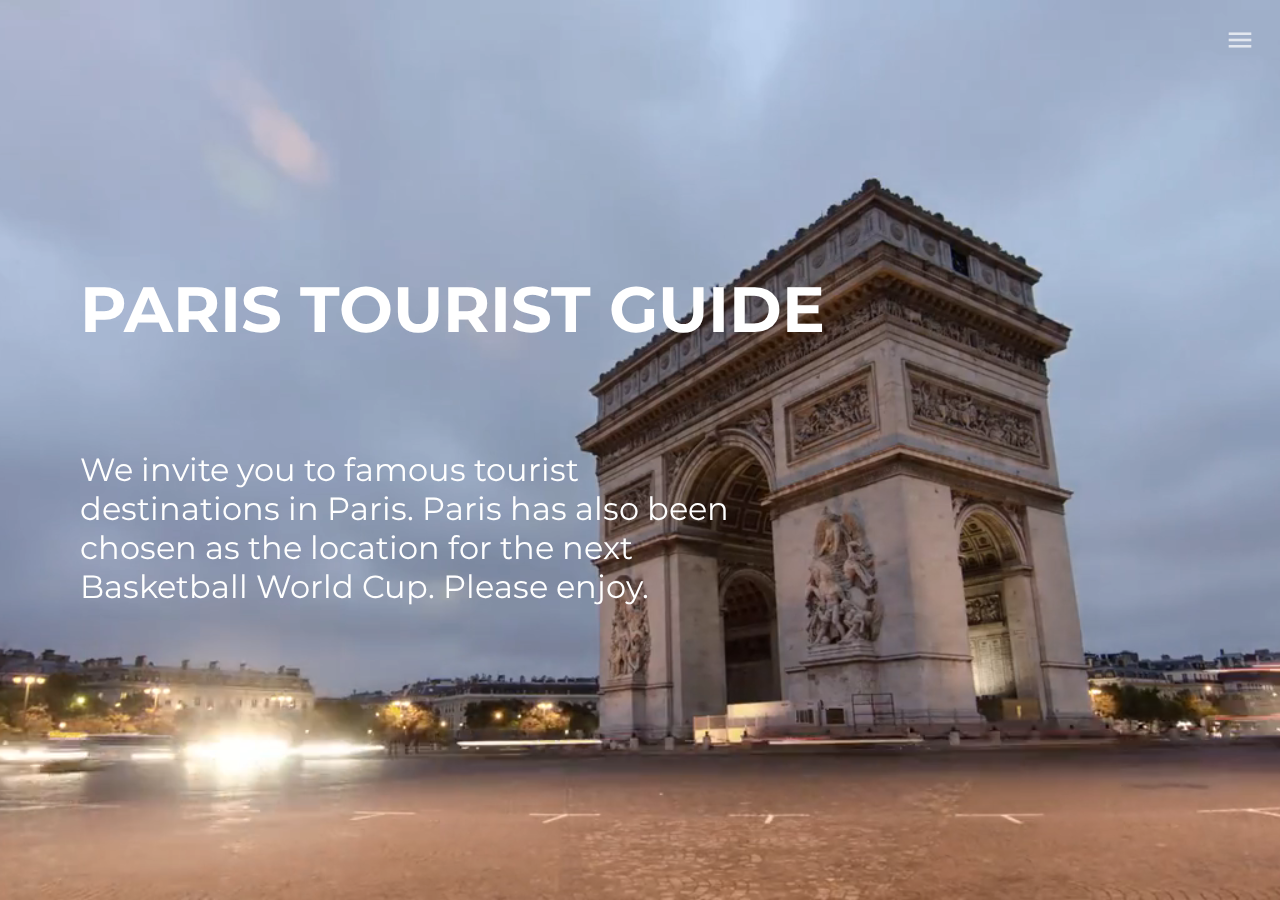
<file: index.html>
﻿<!DOCTYPE html>
<html lang="ja">
  <head>
    <meta charset="UTF-8" />
    <meta name="viewport" content="width=device-width, initial-scale=1.0" />
    <title>PARIS TOURIST GUIDE</title>
    <meta name="robots" content="noindex" />
    <link rel="stylesheet" href="./css/style.css" />
    <link
      href="https://fonts.googleapis.com/icon?family=Material+Icons"
      rel="stylesheet"
    />
  </head>
  <body>
    <!--==============================================================================================
サイドバー用チェックボックス
===============================================================================================-->

    <!--toggle section-->
    <input type="checkbox" id="check" />
    <label for="check">
      <span class="material-icons" id="menu">menu</span>
      <span class="material-icons" id="cancel">close</span>
    </label>

    <!--==============================================================================================
サイドバー
===============================================================================================-->

    <!--sidebar section-->
    <div class="sidebar">
      <header>
        <nav>
          <ul>
            <li>
              <a href="index.html">Home</a>
            </li>
            <li>
              <a href="./html/reccomend.html" id="recc">Reccomend</a>
            </li>
            <li>
              <a href="./html/about.html">About</a>
            </li>
          </ul>
        </nav>
      </header>
    </div>
    <!--================================================================================================
メイン
=================================================================================================-->
    <video src="./video/bg_video.mp4" autoplay loop muted></video>
    <main>
      <h1>PARIS TOURIST GUIDE</h1>
      <div class="index">
        <p>
          We invite you to famous tourist destinations in Paris. Paris has also
          been chosen as the location for the next Basketball World Cup. Please
          enjoy.
        </p>
      </div>
    </main>
    <!--================================================================================================
フッター
=================================================================================================

		<footer>
			<small>Copy &copy; PARIS TOURIST GUIDE All Right Reserved</small>
		</footer>-->
  </body>
</html>
</file>
<file: css/style.css>
﻿@charset "utf-8";

/*=====================================================================================
共通
=====================================================================================*/

@import url('https://fonts.googleapis.com/css2?family=Montserrat:wght@100&display=swap');

* {
    margin: 0;
    padding: 0;
    box-sizing: border-box;
    list-style: none;
    text-decoration: none;
	font-family: 'Montserrat', sans-serif;
}
html{
	background:#000;
}
.wrapper{
	width:96%;
	margin:auto;
}

/*=====================================================================================
サイドバー
=====================================================================================*/

.sidebar{
    position: fixed;
    right: -400px;
    background: #232323;
    width: 400px;
    height: 100%;
    transition: 0.5s;
	display:flex;
	align-items:center;
	padding-left:30px;
	z-index:10;
	opacity:0.9;
}
.sidebar li{
	margin:20px 0;
}
.sidebar ul a {
    color: #fff;
    height: 100%;
    width: 100%;
    font-size: 3em;
    transition: 0.5s;
}

/*=====================================================================================
メイン
=====================================================================================*/
/*メイン共通*/

main{
	height:100%;
	width:100%;
	color:#fff;
	display:flex;
	align-items:center;
	padding:10px 80px 0 80px;
	user-select: none;
}
h1{
	position:absolute;
	top:30%;
	font-size:4rem;
}
h1 a{
	color:#fff;
}
video{
	position:absolute;
	top:0;
	right:0;
	width:100%;
	height:100%;
	object-fit:cover;
	z-index:-1;
}

/*index*/

.index p{
	position:absolute;
	top:50%;
	font-size:2rem;
	margin-right:80px;
	max-width:700px;
}

/*about*/

main h2{
	text-align:center;
	padding-bottom:5px;
}
main section{
	margin-bottom:20px;
	border-radius:5px;
	background:rgba(255,255,255,0.5);
	margin:0 auto;
	margin-bottom:5px;
}
.about{
	width:100%;
	margin:10px auto;
}
.flex{
	display:flex;
	justify-content:space-around;
	background:rgba(f,f,f,0.5);
	margin-bottom:20px;
	max-width:730px;
	width:100%;
}
.flex img{
	width:50%;
	height:;
	max-width:360px;
	margin:5px;
}
.flex div{
	padding:20px 10px;
	width:50%;
	max-width:360px;
}
.left{
	order:-1;
}

/*横幅が狭くなった時の設定*/
@media screen and (max-width: 768px){	/*タブレット用*/

	main {
		padding:0 60px;
		width:100%;
	}
	.about{
		width:100%;
		text-align:center;
	}
	.flex{
		width:100%;
		display:block;
	}
	.flex img{
		width:90%;
		margin:10px;
	}
	.flex div{
		width:100%;
		margin:auto;
		max-width:100%;
	}
	h1{
		font-size:3rem;
	}
	.index p{
		font-size:2rem;
		margin-right:40px;
	}

}

@media screen and (max-width: 400px){	/*モバイル用*/

	main{
		padding:0 40px;
	}
	.index p{
		font-size:1rem;
		margin-right:40px;
	}
	.flex{
		display:block;
	}
	.flex div{
		width:100%;
	}
	.about img{
		width:80%;
		margin:10px;
		margin-bottom:0;
	}
	.flex p{
		font-size:0.8em;
	}
	h1{
		font-size:2rem;
	}
	h2{
		font-size:1.5em;
		padding-bottom:10px;
		margin-top:20px;
	}
}

/*=====================================================================================
フッター
=====================================================================================*/

footer {
	width:100%;
	color:#fff;
	opacity:0.9;
	text-align:center;
	padding:5px 0;
}

/*=====================================================================================
ホバーAction
=====================================================================================*/

ul li:hover a {
    padding-left: 30px;
	opacity:0.5;
}
ul li:hover .sub_menu{
    padding-left: 40px;
}
.flex:hover{
	max-width:800px;
}

/*=====================================================================================
ハンバーガーメニュ動作
=====================================================================================*/

#check{
    display: none;
}
label #menu,
label #cancel {
    position: fixed;
    cursor: pointer;
    opacity: 0.7;
}
label #menu{
    right: 22px;
    top: 22px;
    font-size: 30px;
    padding: 3px ;
    color: #fff;
    transition: 0.7s;
	z-index:200;
}
label #cancel {
    z-index: 150;
    right: -50px;
    top: 27px;
    font-size: 34px;
    color: #fff;
    transition: 0.5s;
}

/*==チェックAction==*/

#check:checked ~.sidebar{
    right: 0;
}
#check:checked ~ label #menu{
    right: -50px;
}
#check:checked ~ label #cancel{
    right: 27px;
}
check:checked ~ .reccomend_acordion{
    right: 400px;
}
#check:checked ~ .bg{
    margin-right: 400px;
}
</file>
